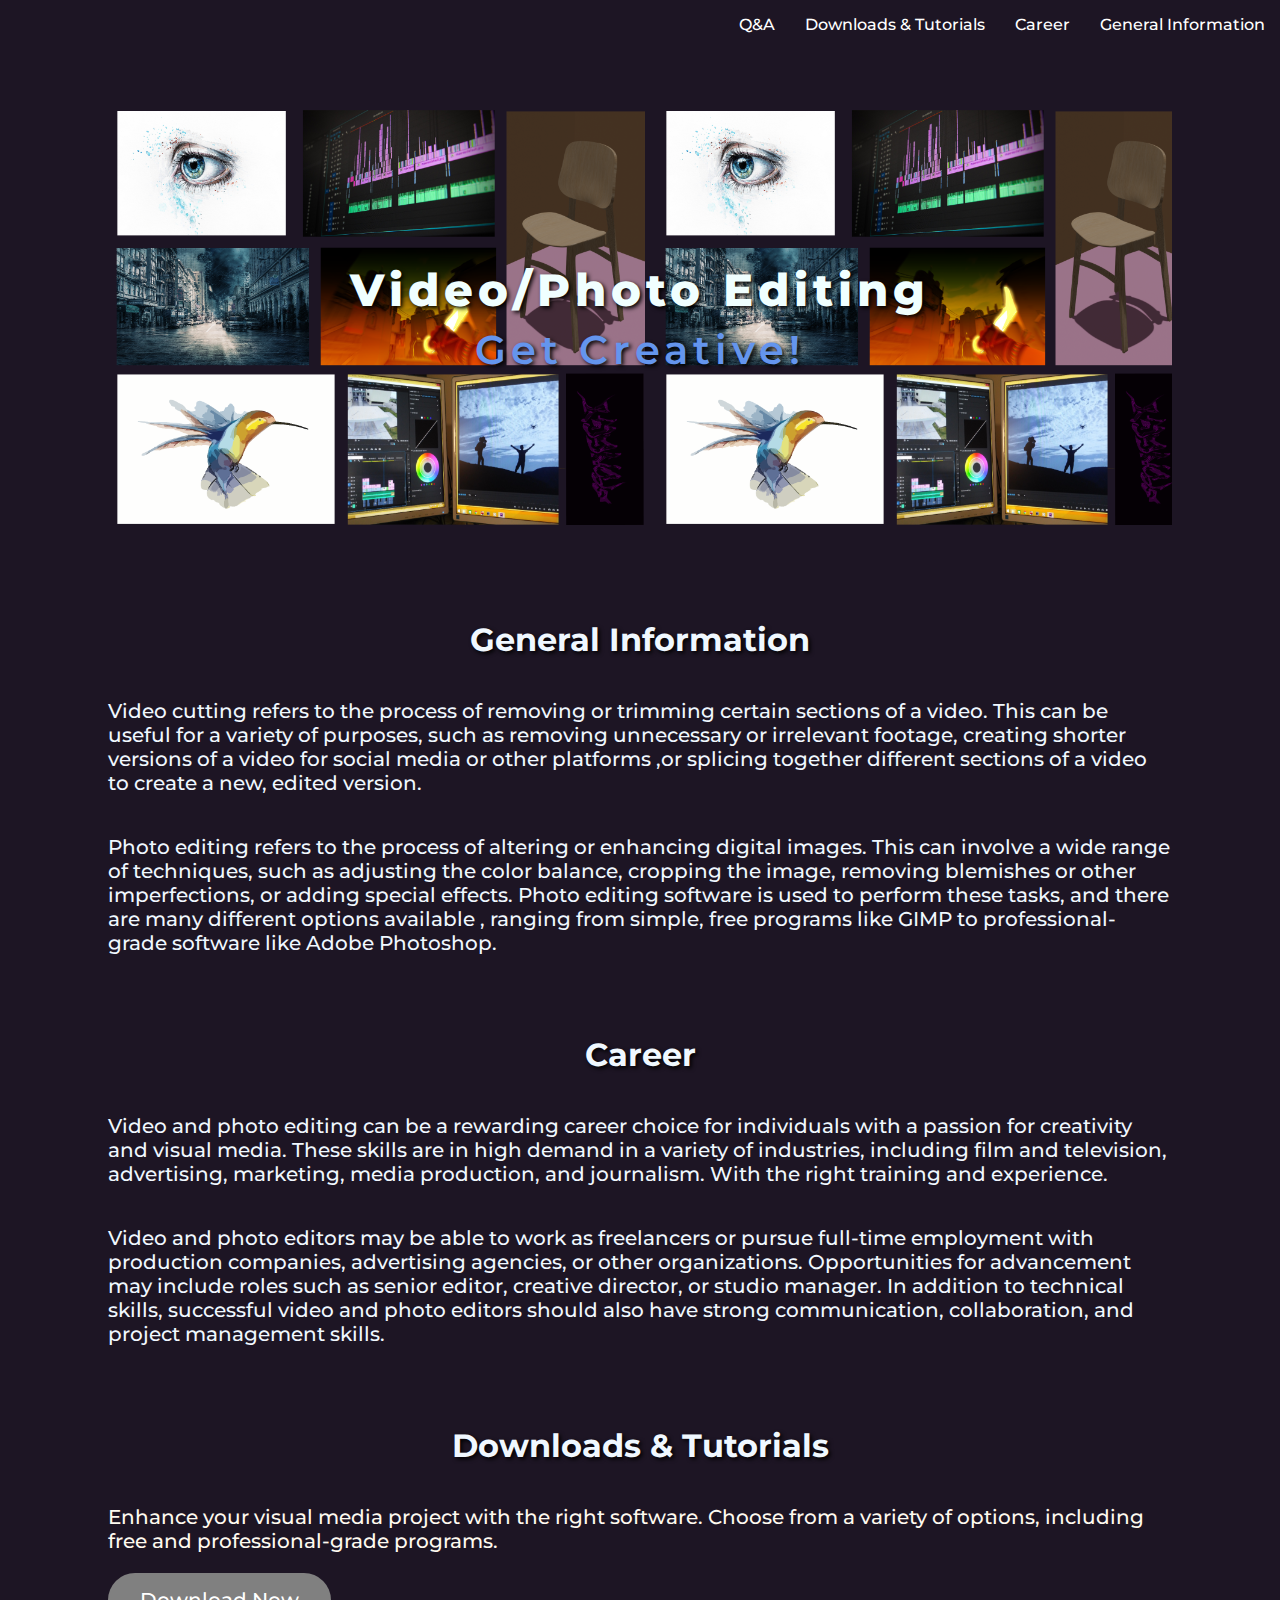
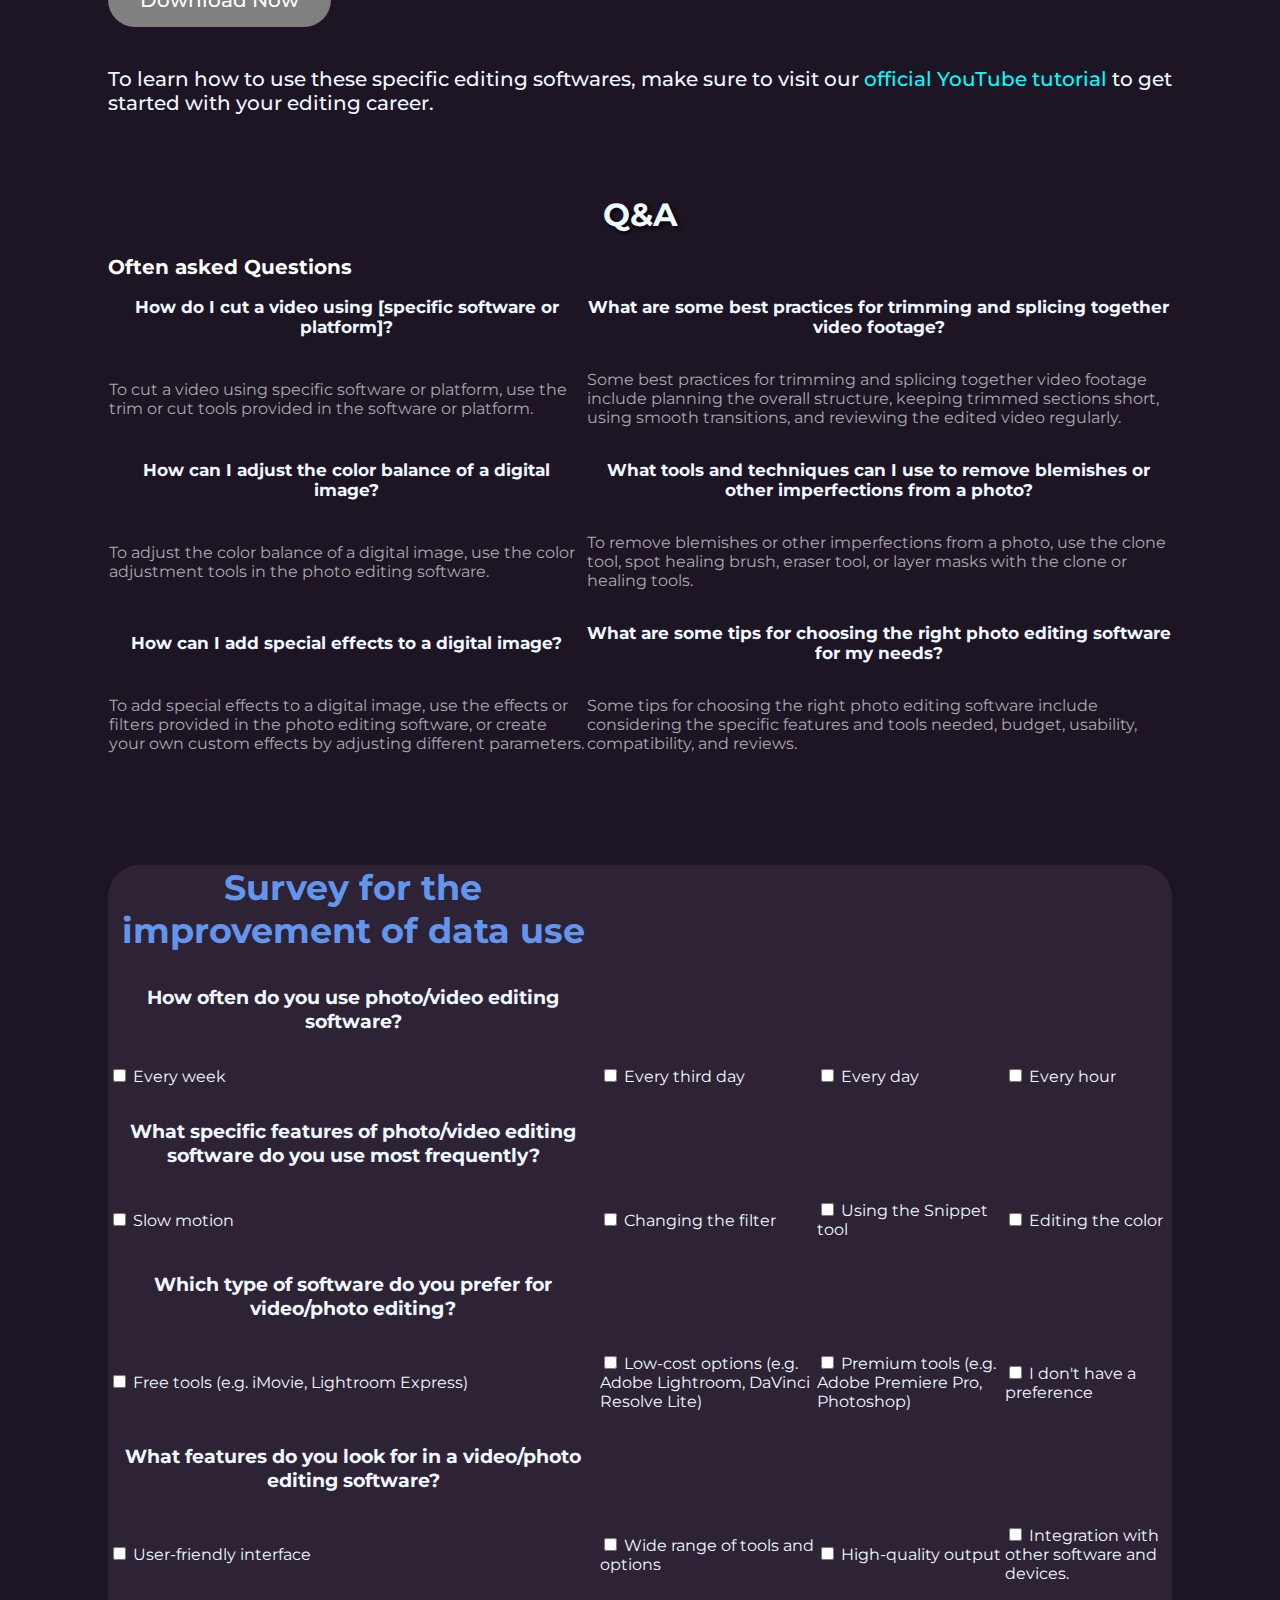
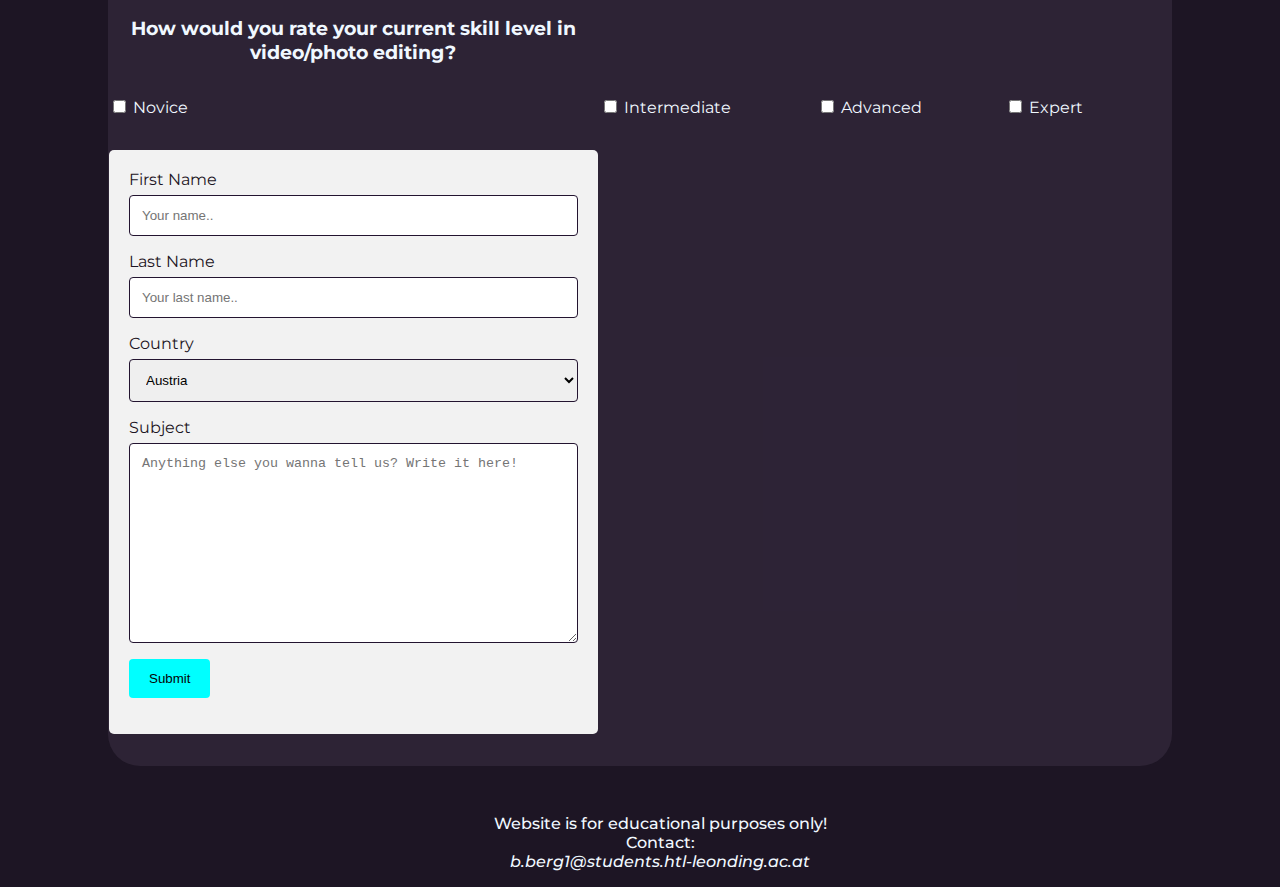
<file: index.html>
<html lang="en">
<head>
    <meta charset="UTF-8">
    <meta http-equiv="X-UA-Compatible" content="IE=edge">
    <meta name="viewport" content="width=device-width, initial-scale=1.0">
    <link rel="stylesheet" href="style.css">
    <link rel="icon" href="logo.png">
    <title>Video-Photo-Editing</title>
</head>
<body>
    <header>
        <nav id = "navigation">
                <a href="#generalInfo">General Information</a>
                <a href="#career">Career</a>
                <a href="#downloads">Downloads & Tutorials</a>
                <a href="#QA">Q&A</a>
        </nav>
    </header>

    <div class = "content">
        <div class = "general">
            <h1 class = "no use">Video/Photo Editing <br><span>Get Creative!</span></h1>
        </div>

        <section>
            <h1 id ="generalInfo">General Information</h1>

            <p>
                
                Video cutting refers to the process of removing or trimming certain sections of a video. 
                This can be useful for a variety of purposes, such as removing unnecessary or irrelevant footage, 
                creating shorter versions of a video for social media or other platforms
                ,or splicing together different sections of a video to create a new, edited version.
            </p>
            <p>
                Photo editing refers to the process of altering or enhancing digital images.
                This can involve a wide range of techniques, such as adjusting the color balance, cropping the image,
                removing blemishes or other imperfections, or adding special effects.
                Photo editing software is used to perform these tasks, and there are many different options available
                , ranging from simple, free programs like GIMP to professional-grade software like Adobe Photoshop.
            </p>
        </section>

        <section>
            <h1 id = "career">Career</h1>

            <p>Video and photo editing can be a rewarding career choice for individuals with a passion for creativity and visual media. 
                These skills are in high demand in a variety of industries, including film and television, advertising, marketing, 
                media production, and journalism. With the right training and experience.
            </p>

            <p>
                Video and photo editors may be able to work as freelancers or pursue full-time employment with production companies, 
                advertising agencies, or other organizations. Opportunities for advancement may include roles such as senior editor, 
                creative director, or studio manager. In addition to technical skills, successful video and photo editors 
                should also have strong communication, collaboration, and project management skills.
            </p>

        </section>

        <section>
            <span id = "downloads"></span>
            <h1>Downloads & Tutorials</h1>
            <p class = "download">Enhance your visual media project with the right software. Choose from a variety of options, including
                free and professional-grade programs.
            </p>
            <a href="download.html"class = "button">Download Now</a>
            <p>
                To learn how to use these specific editing softwares, make sure to visit our <a href="https://www.youtube.com/watch?v=jTCxUXtc&ab_channel=Vinra" class = "tutorial">official YouTube tutorial</a> to get started with your editing career.
            </p>
        </section>

        <section>
            <h1 id = "QA">Q&A</h1>
            <h2>Often asked Questions</h2>
            <table class = "QA">
                <tr>
                    <th>How do I cut a video using [specific software or platform]?</th>
                    <th>What are some best practices for trimming and splicing together video footage?</th>
                </tr>
                <tr>
                    <td>To cut a video using specific software or platform, use the trim or cut tools provided in the software or platform.</td>
                    <td>Some best practices for trimming and splicing together video footage include planning the overall structure, keeping trimmed sections short, using smooth transitions, and reviewing the edited video regularly.</td>
                </tr>
                <tr>
                    <th>How can I adjust the color balance of a digital image?</th>
                    <th>What tools and techniques can I use to remove blemishes or other imperfections from a photo?</th>
                </tr>
                <tr>
                    <td>To adjust the color balance of a digital image, use the color adjustment tools in the photo editing software.</td>
                    <td>To remove blemishes or other imperfections from a photo, use the clone tool, spot healing brush, eraser tool, or layer masks with the clone or healing tools.</td>
                </tr>
                <tr>
                    <th>How can I add special effects to a digital image?</th>
                    <th>What are some tips for choosing the right photo editing software for my needs?</th>
                </tr>
                <tr>
                    <td>To add special effects to a digital image, use the effects or filters provided in the photo editing software, or create your own custom effects by adjusting different parameters.</td>
                    <td>Some tips for choosing the right photo editing software include considering the specific features and tools needed, budget, usability, compatibility, and reviews.</td>
                </tr>
            </table>
        </section>


        <section>
            <table class = "surveyData">
                <tr>
                    <th><span>Survey for the improvement of data use</span></th>
                </tr>
                
                <tr>
                    <th>How often do you use photo/video editing software?</th>
                </tr>
                <tr>
                    <td><input type="checkbox"> Every week</td>
                    <td><input type="checkbox"> Every third day</td>
                    <td><input type="checkbox"> Every day</td>
                    <td><input type="checkbox"> Every hour</td>
                </tr>
                <tr>
                    <th>What specific features of photo/video editing software do you use most frequently?</th>
                </tr>
                <tr>
                    <td><input type="checkbox"> Slow motion</td>
                    <td><input type="checkbox"> Changing the filter</td>
                    <td><input type="checkbox"> Using the Snippet tool</td>
                    <td><input type="checkbox"> Editing the color</td>
                </tr>
                <tr>
                    <th>Which type of software do you prefer for video/photo editing?</th>
                </tr>
                <tr>
                    <td><input type="checkbox"> Free tools (e.g. iMovie, Lightroom Express)</td>
                    <td><input type="checkbox"> Low-cost options (e.g. Adobe Lightroom, DaVinci Resolve Lite)</td>
                    <td><input type="checkbox"> Premium tools (e.g. Adobe Premiere Pro, Photoshop)</td>
                    <td><input type="checkbox"> I don't have a preference</td>
                </tr>
                <tr>
                    <th>What features do you look for in a video/photo editing software?</th>
                </tr>
                <tr>
                    <td><input type="checkbox"> User-friendly interface</td>
                    <td><input type="checkbox"> Wide range of tools and options</td>
                    <td><input type="checkbox"> High-quality output</td>
                    <td><input type="checkbox"> Integration with other software and devices.</td>
                </tr>
                <tr>
                    <th>How would you rate your current skill level in video/photo editing?</th>
                </tr>
                <tr>
                    <td><input type="checkbox"> Novice</td>
                    <td><input type="checkbox"> Intermediate</td>
                    <td><input type="checkbox"> Advanced</td>
                    <td><input type="checkbox"> Expert</td>
                </tr>
                <tr>
                    <td>
                        <div class="container">
                            <form>
                              <label for="fname">First Name</label>
                              <input type="text" id="fname" name="firstname" placeholder="Your name..">
                          
                              <label for="lname">Last Name</label>
                              <input type="text" id="lname" name="lastname" placeholder="Your last name..">
                          
                              <label for="country">Country</label>
                              <select id="country" name="country">
                                <option value="austria">Austria</option>
                                <option value="germany">Germany</option>
                                <option value="usa">USA</option>
                              </select>
                          
                              <label for="subject">Subject</label>
                              <textarea id="subject" name="subject" placeholder="Anything else you wanna tell us? Write it here!" style="height:200px"></textarea>
                          
                              <input type="submit" value="Submit">
                            </form>
                          </div>
                    </td>
                </tr>
            </table>
        </section>
        <footer class="imprint">
            <ul>
                <li>Website is for educational purposes only!</li>
                <li>Contact: <address>b.berg1@students.htl-leonding.ac.at</address></li>
            </ul>
        </footer>
    </div>
</body>
</html>
</file>
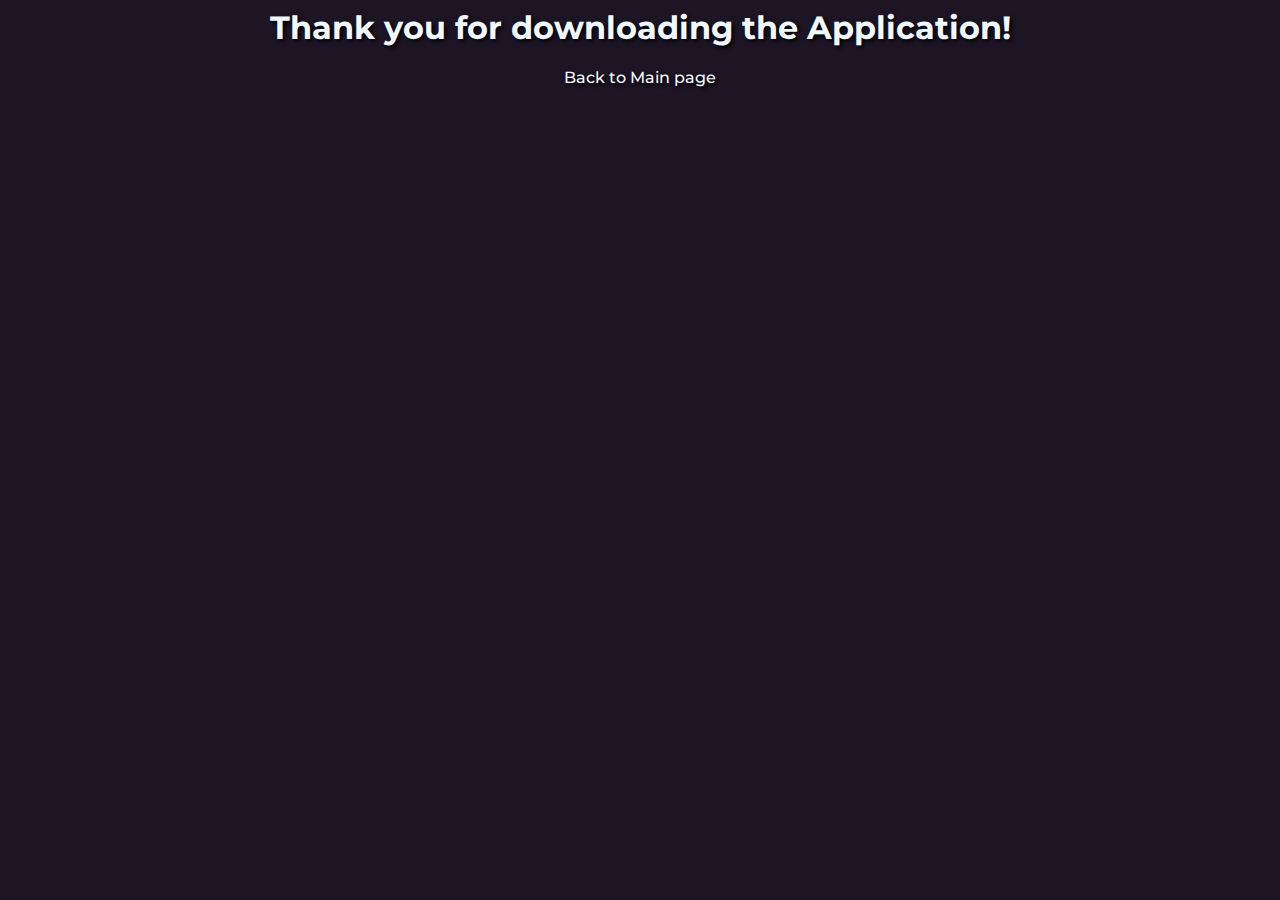
<file: download.html>
<html lang="en">
<head>
    <meta charset="UTF-8">
    <meta http-equiv="X-UA-Compatible" content="IE=edge">
    <meta name="viewport" content="width=device-width, initial-scale=1.0">
    <link rel="stylesheet" href="style.css">
    <link rel="icon" href="logo.png">
    <title>Thank you for downloading!</title>
</head>
<body>
    <h1>Thank you for downloading the Application!</h1>
    <h1><a href="index.html">Back to Main page</a></h1>
</body>
</file>
<file: style.css>
@import url('https://fonts.googleapis.com/css?family=Montserrat:500');

html{
    background-color: rgb(29, 21, 36);
    font-family: "Montserrat", sans-serif;
    font-weight: 500;
    font-size: 1rem;
    color: aliceblue;
    height:100%;
    min-height:100%;
    max-height:100%;
}
li, a, p{
    font-family: "Montserrat", sans-serif;
    font-weight: 500;
    font-size: 1rem;
    color: aliceblue;
    text-decoration: none;
}

header{
    display: flex;
    justify-content: center;
    align-items: center;
}

#navigation{
    margin-top:2rem;
    background-color: rgb(29, 21, 36);
    position: fixed;
    width: 100%; 
}

#navigation a {
    float: right;
    color: white;
    text-align: center;
    padding: 15px;
    text-decoration: none;
  }

#navigation a:hover{
    background-color: white;
    color: black;
}

div.general{
	background-image:url(allPictures.png);
    background-size: contain;
}

h1{
    text-shadow: 2px 2px 4px #000000;
    text-align: center;
}

p{
    width: 100%;
    margin-top: 2.5rem;
    row-gap: 6rem;
    font-size: 20px;
}

.download{
    font-size: 20px;
    color: floralwhite;
}

.content{
    float: left;
    margin: 60px 100px;
}

.content .general h1{
    justify-content: space-between;
    margin-top: 2rem;
    color: azure;
    font-size: 45px;
    font-weight: 800;
    letter-spacing: 5px;
    line-height: 60px;
    margin-bottom: 30px;
    text-align: center;
    padding-top: 10rem;
    padding-bottom: 10rem;
}

.content .general h1 span{
    color:cornflowerblue;
    font-size: 40px;
    font-weight: 600;
}

.content section{
    margin-top: 5rem;
}

 h2{
    color: white;
    font-size: 20px;
    background-color: rgb(29, 21, 36);
    
 }

table th span{
    color: cornflowerblue;
    animation-iteration-count: infinite;
    animation-duration: 5s;
    animation-name: custom;
    animation-direction: reverse;
    font-size: 35px;
}

@keyframes custom{
    0% {color: aqua;}
    50% {color: cadetblue;}
    75% {color: darkturquoise;}
    100% {color: darkcyan;}
}

table{
    padding-top: 2rem;
    width: 100%;
    border: 1px solid rgb(255, 255, 255);
    border-collapse: collapse;
    border-style: none;
}

th, td{
    padding-bottom: 2rem;
}

.QA th{
    font-size: 17px;
}
.QA td{
    color: darkgray;
}

.survey, a.button{
    background-color: gray;
    border: none;
    text-decoration: none;
    display: inline-block;
    color: white;
    padding: 15px 32px;
    text-align: center;
    border-radius: 10rem;
    font-size: 20px;
}

.survey:hover, a.button:hover{
    background-color: aliceblue;
    color: black;
}

.surveyData{
    background-color: rgba(83, 69, 94, 0.3);
    border-radius: 2rem;
}

.surveyData th{
    font-size: larger;
    justify-items: center;
    align-items: center;
}

img{
    max-width: 20%;
    float: right;
    text-align: left;
    float: inherit;
}

a.tutorial{
    font-size: 20px;
    color: aqua;
}

a.tutorial:hover{
    color: black;
    background-color: white;
}

  input[type=text], select, textarea {
    width: 100%;
    padding: 12px;
    border: 1px solid rgb(35, 20, 48);
    border-radius: 4px;
    box-sizing: border-box;
    margin-top: 6px;
    margin-bottom: 16px;
    resize: vertical;
  }

  label{
    color: rgb(29, 21, 36);
  }
  
  input[type=submit] {
    background-color: aqua;
    color: rgb(5, 5, 5);
    padding: 12px 20px;
    border: none;
    border-radius: 4px;
    cursor: pointer;
  }
  
  input[type=submit]:hover {
    background-color:rgb(141, 254, 254);
  }
  
  .container {
    border-radius: 5px;
    background-color: #f2f2f2;
    padding: 20px;
  }

  .imprint{
    margin-top: 3rem;
    text-align: center;
    color: whitesmoke;
}

.imprint ul{
    list-style: none;
}

footer li:hover, .imprint-Logo:hover, ._headerBackground{
    opacity: 0.6;
}
</file>
